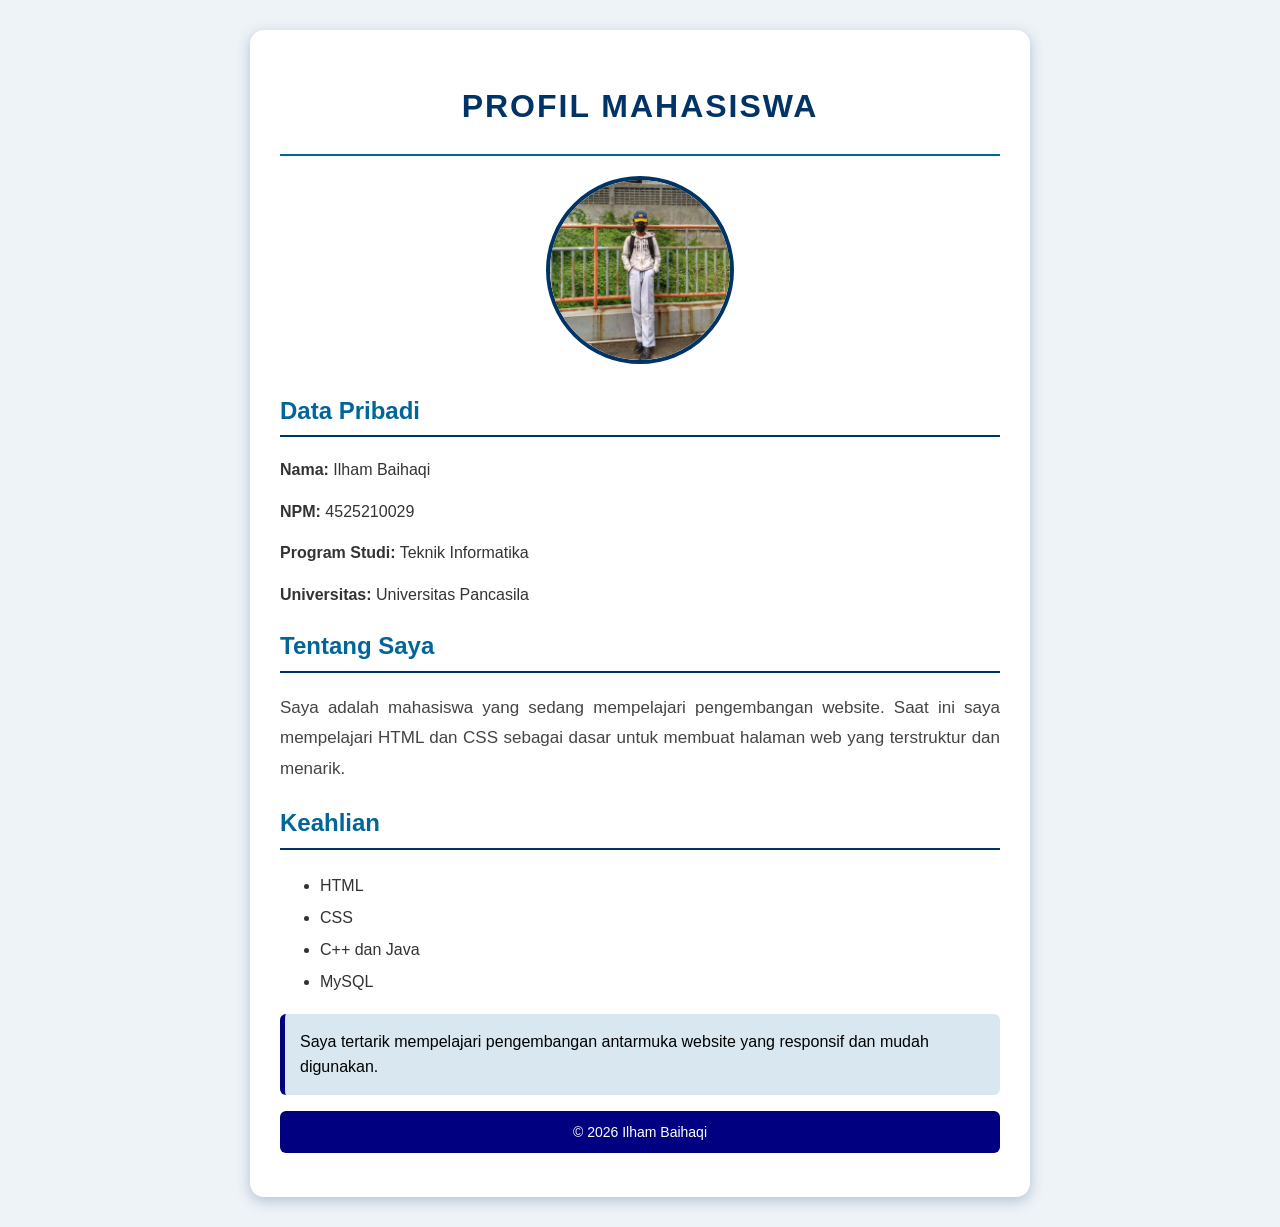
<file: Tugas/index.html>
<!DOCTYPE html>
<html lang="id">
<head>
  <meta charset="UTF-8">
  <meta name="viewport" content="width=device-width, initial-scale=1.0">
  <title>Profil Mahasiswa</title>
</head>
<!-- TUGAS INDIVIDU: Modifikasi Profil Pertemuan 3 (CSS Inline)
     Format warna: Name (white, navy), HEX (#...), RGB (rgb(...)), RGBA (rgba(...)) -->
<body style="
  font-family: Arial, sans-serif; background-color: #eef3f8; margin: 30px;
  line-height: 1.6;
">

  <!-- Kartu pembungkus -->
  <div style="
    max-width: 720px; margin: 0 auto; background-color: white; padding: 30px;
    border-radius: 14px; box-shadow: 0 4px 14px rgba(0, 51, 102, 0.25);
  ">

    <!-- Judul Utama -->
    <h1 style="
      color: #003366; font-size: 32px; font-weight: bold; text-align: center;
      text-transform: uppercase; letter-spacing: 2px;
    ">
      Profil Mahasiswa
    </h1>
    <hr style="border: 1px solid rgb(0, 102, 153);">

    <!-- Foto Profil -->
    <div style="text-align: center; margin: 20px 0;">
      <img
        src="images/profil.jpg" alt="Foto Profil Ilham Baihaqi" width="180"
        style="border-radius: 50%; border: 4px solid #003366;"
      >
    </div>

    <!-- Data Pribadi -->
    <h2 style="
      color: rgb(0, 102, 153); font-size: 24px;
      border-bottom: 2px solid #003366; padding-bottom: 5px;
    ">
      Data Pribadi
    </h2>
    <p style="color: #333333; font-size: 16px;">
      <strong>Nama:</strong> Ilham Baihaqi
    </p>
    <p style="color: #333333; font-size: 16px;">
      <strong>NPM:</strong> 4525210029
    </p>
    <p style="color: #333333; font-size: 16px;">
      <strong>Program Studi:</strong> Teknik Informatika
    </p>
    <p style="color: #333333; font-size: 16px;">
      <strong>Universitas:</strong> Universitas Pancasila
    </p>

    <!-- Tentang Saya -->
    <h2 style="
      color: rgb(0, 102, 153); font-size: 24px;
      border-bottom: 2px solid #003366; padding-bottom: 5px;
    ">
      Tentang Saya
    </h2>
    <p style="
      color: #444444; font-size: 17px; line-height: 1.8; text-align: justify;
    ">
      Saya adalah mahasiswa yang sedang mempelajari pengembangan website.
      Saat ini saya mempelajari HTML dan CSS sebagai dasar untuk membuat
      halaman web yang terstruktur dan menarik.
    </p>

    <!-- Keahlian -->
    <h2 style="
      color: rgb(0, 102, 153); font-size: 24px;
      border-bottom: 2px solid #003366; padding-bottom: 5px;
    ">
      Keahlian
    </h2>
    <ul style="color: #333333; font-size: 16px; line-height: 2;">
      <li>HTML</li>
      <li>CSS</li>
      <li>C++ dan Java</li>
      <li>MySQL</li>
    </ul>

    <!-- Contoh RGBA -->
    <p style="
      background-color: rgba(0, 102, 153, 0.15); padding: 15px;
      font-size: 16px; border-left: 5px solid navy; border-radius: 6px;
    ">
      Saya tertarik mempelajari pengembangan antarmuka website yang
      responsif dan mudah digunakan.
    </p>

    <!-- Contoh Color Name -->
    <p style="
      background-color: navy; color: white; text-align: center;
      padding: 10px; font-size: 14px; border-radius: 6px;
    ">
      &copy; 2026 Ilham Baihaqi
    </p>

  </div>

</body>
</html>
</file>
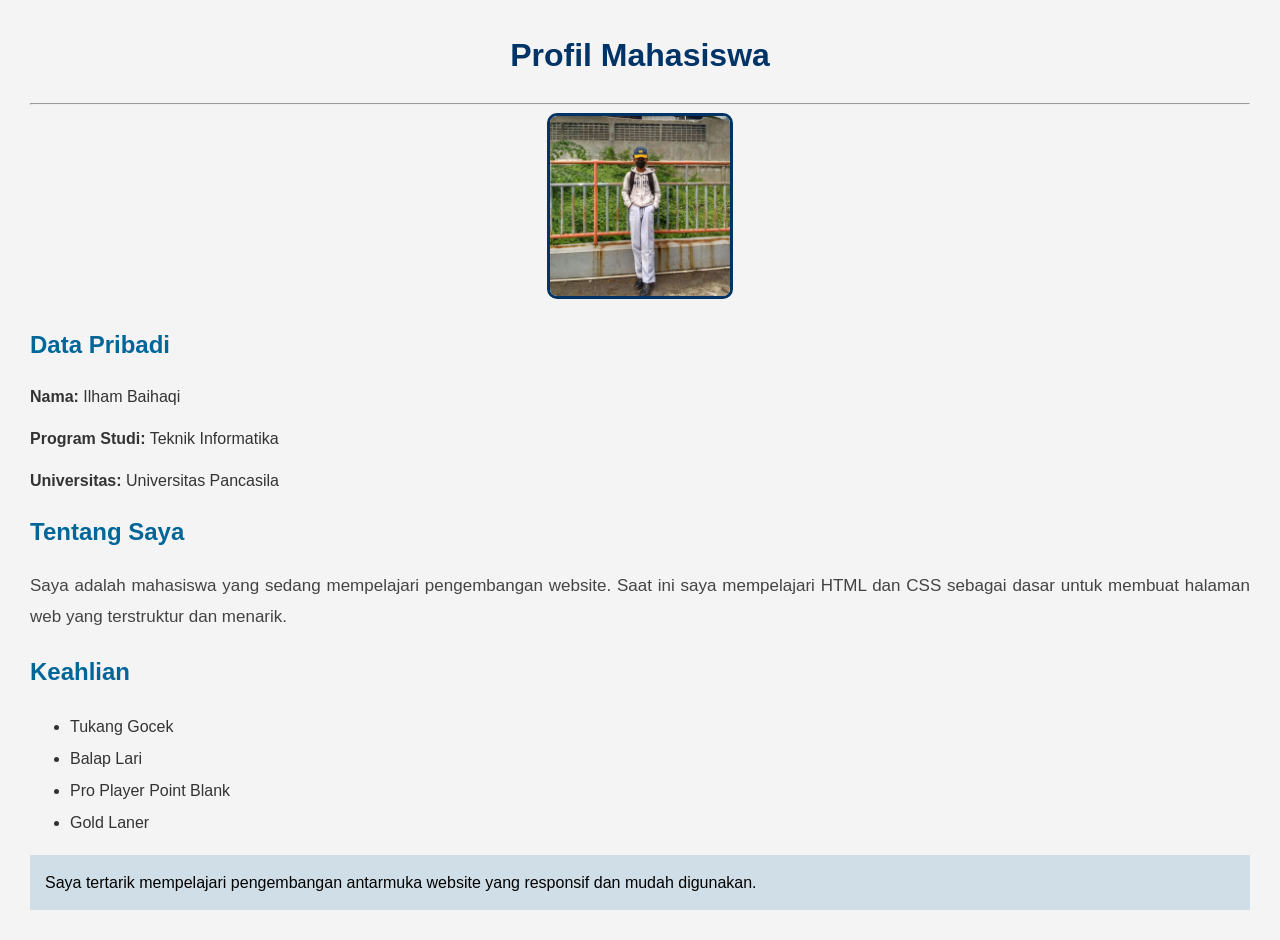
<file: Pertemuan 2/Contoh1/index.html>
<!DOCTYPE html>
<html lang="id">
<head>
  <meta charset="UTF-8">
  <meta name="viewport" content="width=device-width, initial-scale=1.0">
  <title>Profil Mahasiswa</title>
</head>
<body style="
  font-family: Arial, sans-serif; background-color: #f4f4f4; margin: 30px;
  line-height: 1.6;
">

  <!-- Judul Utama -->
  <h1 style="
    color: #003366; font-size: 32px; font-weight: bold; text-align: center;
  ">
    Profil Mahasiswa
  </h1>
  <hr>

  <!-- Foto Profil -->
  <div style="text-align: center;">
    <img
      src="img/saipul.jpg" alt="Foto Profil Mahasiswa" width="180"
      style="
        border-radius: 10px; border: 3px solid #003366;
      ">
  </div>

  <!-- Data Mahasiswa -->
  <h2 style="
    color: rgb(0, 102, 153); font-size: 24px;
  ">
    Data Pribadi
  </h2>
  <p style="
    color: #333333; font-size: 16px;
  ">
    <strong>Nama:</strong> Ilham Baihaqi
  </p>
  <p style="
    color: #333333; font-size: 16px;
  ">
    <strong>Program Studi:</strong> Teknik Informatika
  </p>
  <p style="
    color: #333333; font-size: 16px;
  ">
    <strong>Universitas:</strong> Universitas Pancasila
  </p>

  <!-- Tentang Saya -->
  <h2 style="
    color: rgb(0, 102, 153); font-size: 24px;
  ">
    Tentang Saya
  </h2>
  <p style="
    color: #444444; font-size: 17px; line-height: 1.8; text-align: justify;
  ">
    Saya adalah mahasiswa yang sedang mempelajari pengembangan website. Saat ini saya mempelajari HTML
    dan CSS sebagai dasar untuk membuat halaman web
    yang terstruktur dan menarik.
  </p>

  <!-- Keahlian -->
  <h2 style="
    color: rgb(0, 102, 153); font-size: 24px;
  ">
    Keahlian
  </h2>
  <ul style="
    color: #333333; font-size: 16px; line-height: 2;
  ">
    <li>Tukang Gocek</li>
    <li>Balap Lari</li>
    <li>Pro Player Point Blank</li>
    <li>Gold Laner</li>
  </ul>

  <!-- Contoh RGBA -->
  <p style="
    background-color: rgba(0, 102, 153, 0.15); padding: 15px;
    font-size: 16px;
  ">
    Saya tertarik mempelajari pengembangan
    antarmuka website yang responsif dan mudah
    digunakan.
  </p>

</body>
</html>
</file>
